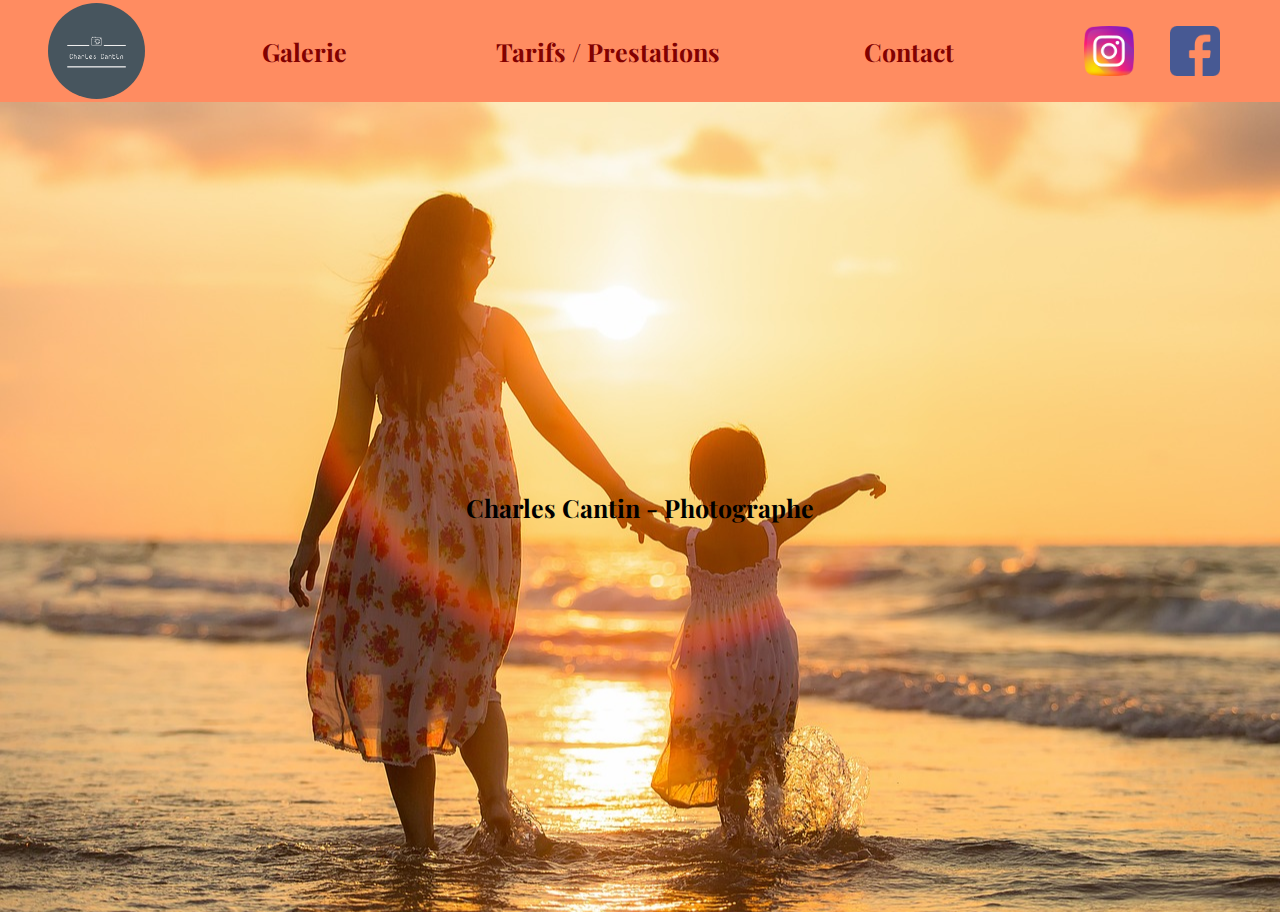
<file: index.html>
<!DOCTYPE html>
<html lang="fr">
<head>
    <meta charset="UTF-8">
    <meta http-equiv="X-UA-Compatible" content="IE=edge">
    <meta name="viewport" content="width=device-width, initial-scale=1.0">
    <title>Charles Cantin - Photographe</title>
    <meta 
    name="description" 
    content="Passionné par la photo depuis le plus jeune âge, 
    je me ferais une joie de répondre à vos attentes afin d'immortaliser ce qu'il y a de plus important pour vous : 
    famille, mariage...">
    <link rel="stylesheet" href="css/style.css">
</head>
<body>
    <nav class="navigation">
        <a href="#" class="logo-site">
            <img src="logos/logo-charles-cantin.png" alt="logo-charles-cantin">
        </a>
        <a href="#" class="logo instagram">
            <img src="logos/instagram-logo-mobile.png" alt="logo-instagram">
        </a>
        <a href="#" class="logo facebook">
            <img src="logos/facebook-logo-mobile.png" alt="logo-facebook">
        </a>
        <div id="myNav" class="navside">
            <a href="#" id="closeBtn" class="close">x</a>
            <ul>
                <li>
                    <a href="galerie.html">Galerie</a>
                </li>
                <li>
                    <a href="tarifs.html">Tarifs / Prestations</a>
                </li>
                <li>
                    <a href="contact.html">Contact</a>
                </li>
            </ul>
        </div>
        <a href="#" id="openBtn" class="burger-menu">
            <svg xmlns="http://www.w3.org/2000/svg" width="30" height="30" fill="white" viewBox="0 0 16 16">
                <path 
                fill-rule="evenodd" 
                d="M2.5 12a.5.5 0 0 1 .5-.5h10a.5.5 0 0 1 0 1H3a.5.5 0 0 1-.5-.5zm0-4a.5.5 0 0 1 .5-.5h10a.5.5 0 0 1 0 1H3a.5.5 0 0 1-.5-.5zm0-4a.5.5 0 0 1 .5-.5h10a.5.5 0 0 1 0 1H3a.5.5 0 0 1-.5-.5z"/>
            </svg>
        </a>
        <a href="galerie.html" class="nav-link galerie hovering">Galerie</a>
        <a href="tarifs.html" class="nav-link tarifs hovering">Tarifs / Prestations</a>
        <a href="contact.html" class="nav-link contact hovering">Contact</a>
    </nav>
    <main>
        <h1 class="title">Charles Cantin - Photographe</h1>
    </main>
    <script src="js/main.js"></script>
    <noscript>Un problème est survenu, vérifiez que vous prenez bien en compte les scripts javascript</noscript>
</body>
</html>
</file>
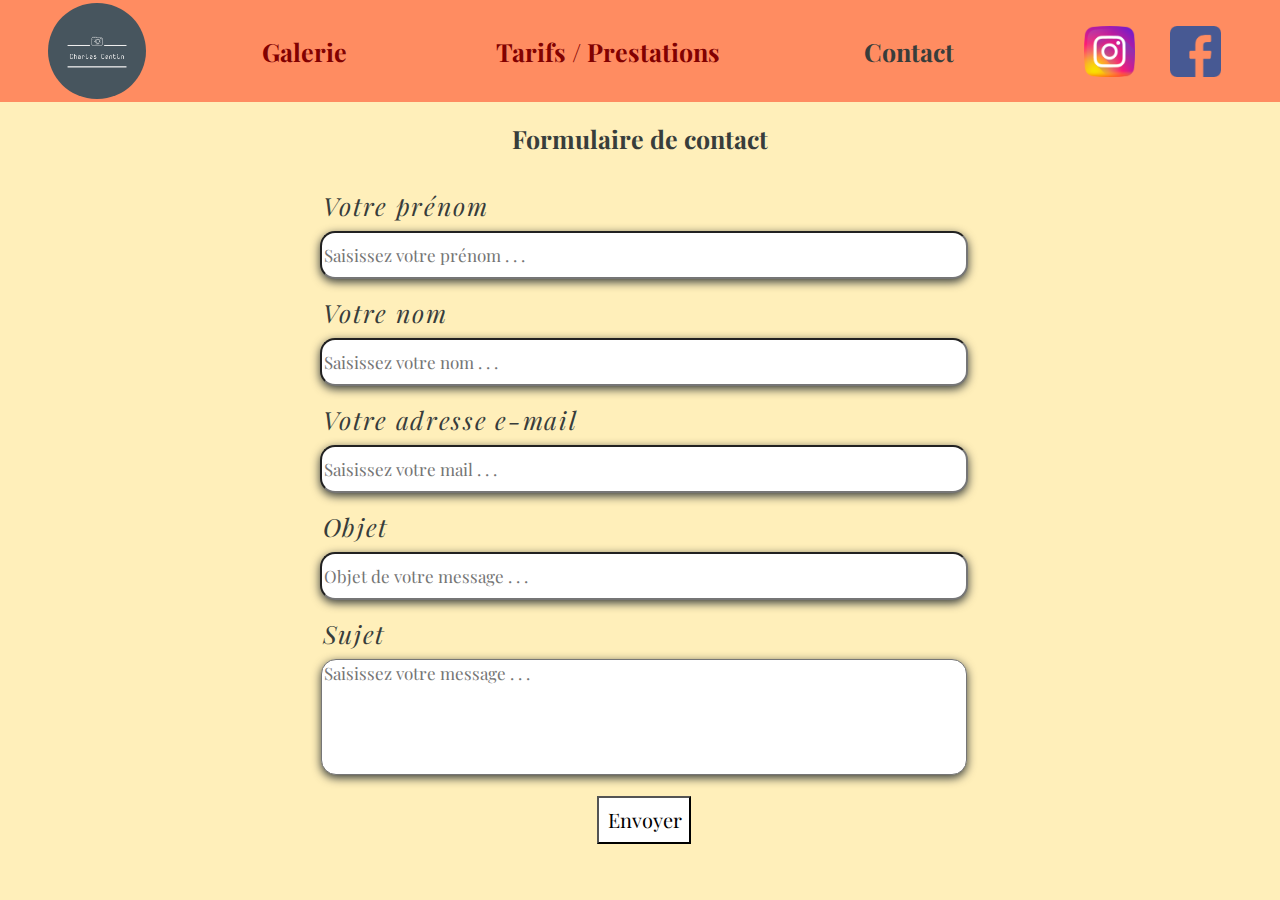
<file: contact.html>
<!DOCTYPE html>
<html lang="fr">
<head>
    <meta charset="UTF-8">
    <meta http-equiv="X-UA-Compatible" content="IE=edge">
    <meta name="viewport" content="width=device-width, initial-scale=1.0">
    <title>Me contacter</title>
    <meta 
    name="description" 
    content="Si vous souhaitez me contacter pour me poser des questions, 
    me faire part de votre avis sur mon travail ou autre, n'hésitez pas à remplir ce formulaire">
    <link rel="stylesheet" href="css/contact.css">
</head>
<body>
   <nav class="navigation">
        <a href="index.html" class="logo-site">
            <img src="logos/logo-charles-cantin.png" alt="logo-charles-cantin">
        </a>
        <a href="#" class="logo instagram">
            <img src="logos/instagram-logo-mobile.png" alt="logo-instagram">
        </a>
        <a href="#" class="logo facebook">
            <img src="logos/facebook-logo-mobile.png" alt="logo-facebook">
        </a>
        <div id="myNav" class="navside">
            <a href="#" id="closeBtn" class="close">x</a>
            <ul>
                <li>
                    <a href="galerie.html">Galerie</a>
                </li>
                <li>
                    <a href="tarifs.html">Tarifs / Prestations</a>
                </li>
                <li>
                    <a href="#">Contact</a>
                </li>
            </ul>
        </div>
        <a href="#" id="openBtn" class="burger-menu">
            <svg xmlns="http://www.w3.org/2000/svg" width="30" height="30" fill="white" viewBox="0 0 16 16">
                <path 
                fill-rule="evenodd" 
                d="M2.5 12a.5.5 0 0 1 .5-.5h10a.5.5 0 0 1 0 1H3a.5.5 0 0 1-.5-.5zm0-4a.5.5 0 0 1 .5-.5h10a.5.5 0 0 1 0 1H3a.5.5 0 0 1-.5-.5zm0-4a.5.5 0 0 1 .5-.5h10a.5.5 0 0 1 0 1H3a.5.5 0 0 1-.5-.5z"/>
            </svg>
        </a>
        <a href="galerie.html" class="nav-link galerie hovering">Galerie</a>
        <a href="tarifs.html" class="nav-link tarifs hovering">Tarifs / Prestations</a>
        <a href="#" class="nav-link contact">Contact</a>
   </nav>
   <h1 class="title">Formulaire de contact</h1>
   <form action="https://formspree.io/f/mbjeobrv" method="POST">
        <label for="surname">Votre prénom</label>
        <input 
            type="text" 
            id="surname" 
            name="prénom" 
            placeholder="Saisissez votre prénom . . . " 
            class="border-radius"
            required
        >

        <label for="name">Votre nom</label>
        <input 
            type="text" 
            id="name" 
            name="nom" 
            placeholder="Saisissez votre nom . . . " 
            class="border-radius"
            required
        >

        <label for="mail">Votre adresse e-mail</label>
        <input 
            type="email" 
            id="mail" 
            name="email" 
            placeholder="Saisissez votre mail . . . " 
            class="border-radius"
            required
        >

        <label for="object">Objet</label>
        <input 
            type="text" 
            id="object" 
            name="objet" 
            placeholder="Objet de votre message . . . " 
            class="border-radius"
            required
        >

        <label for="message">Sujet</label>
        <textarea 
            rows="5" 
            cols="22" 
            name="textarea" 
            id="message" 
            placeholder="Saisissez votre message . . ."
            class="border-radius"
            required
        ></textarea>
        
        <button type="submit">Envoyer</button> 
   </form>   
   <script src="js/main.js"></script>
   <noscript>Un problème est survenu, vérifiez que vous prenez bien en compte les scripts javascript</noscript>
</body>
</html>
</file>
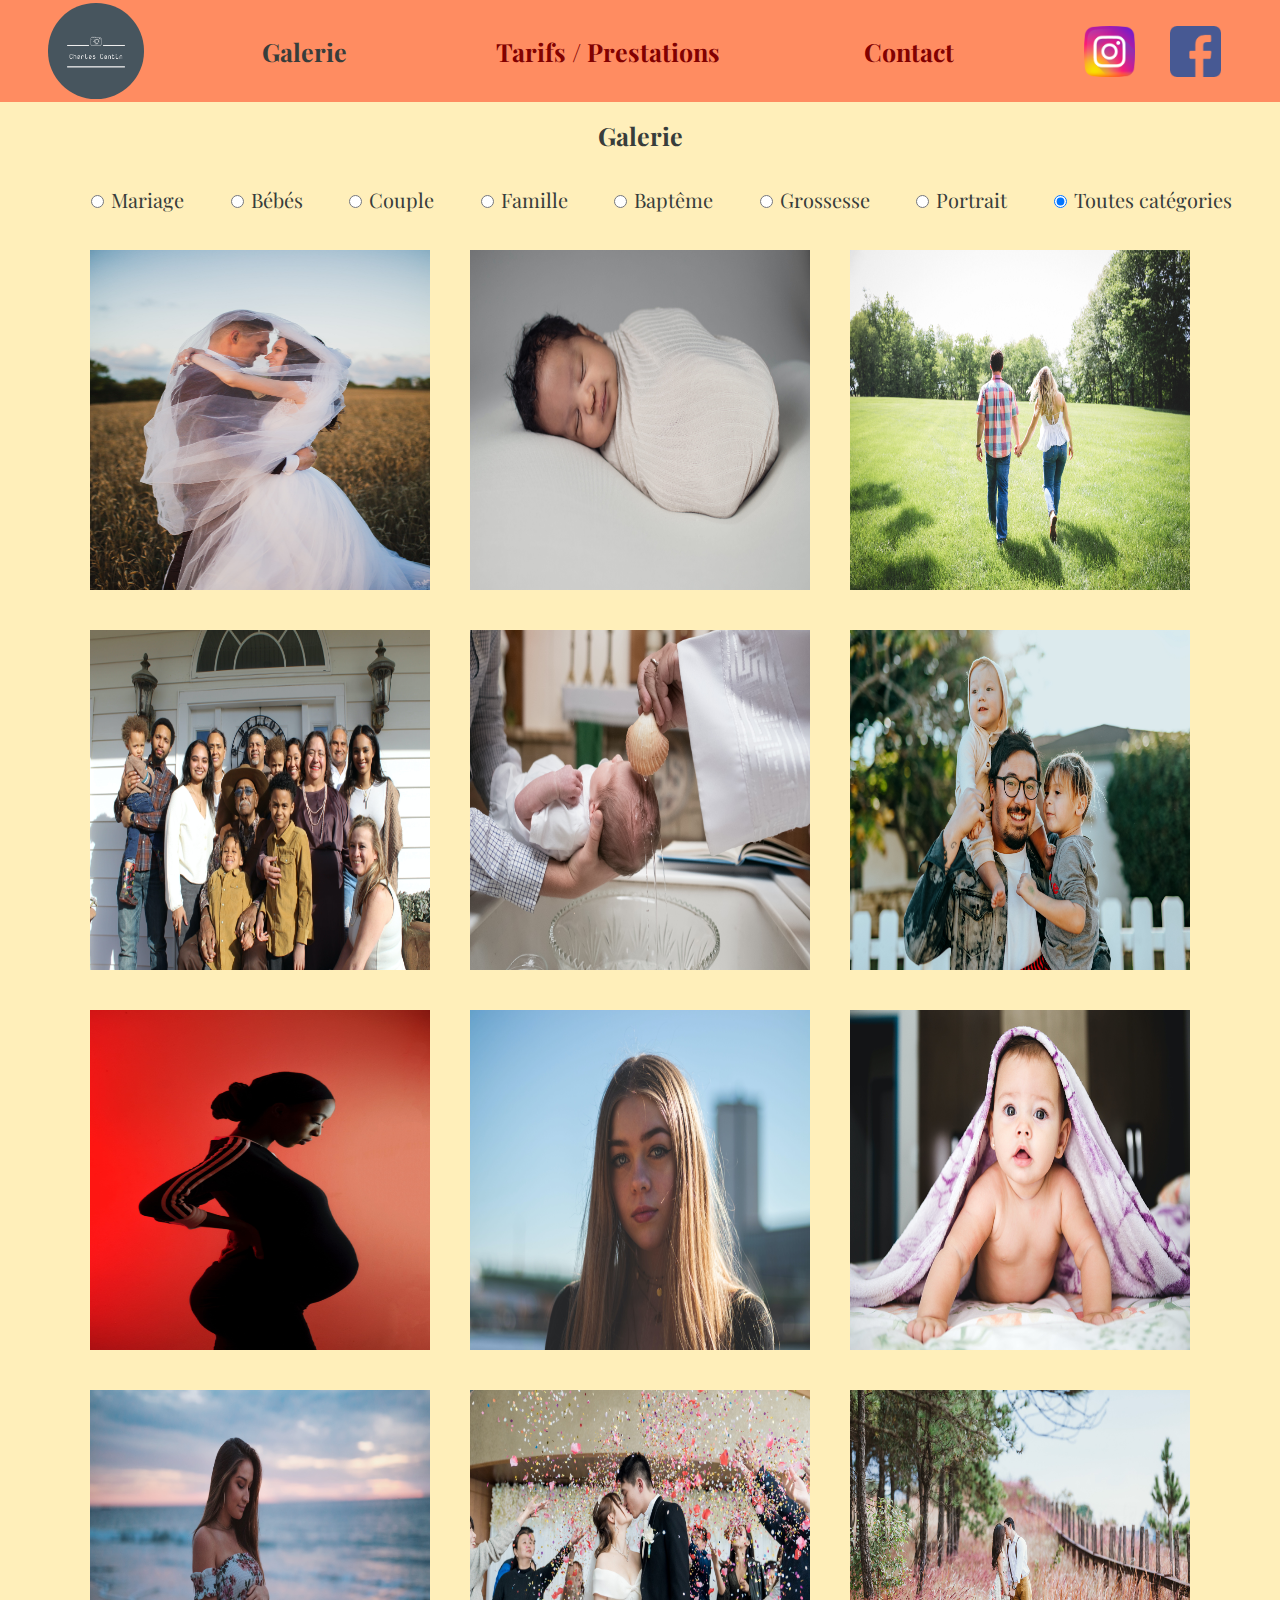
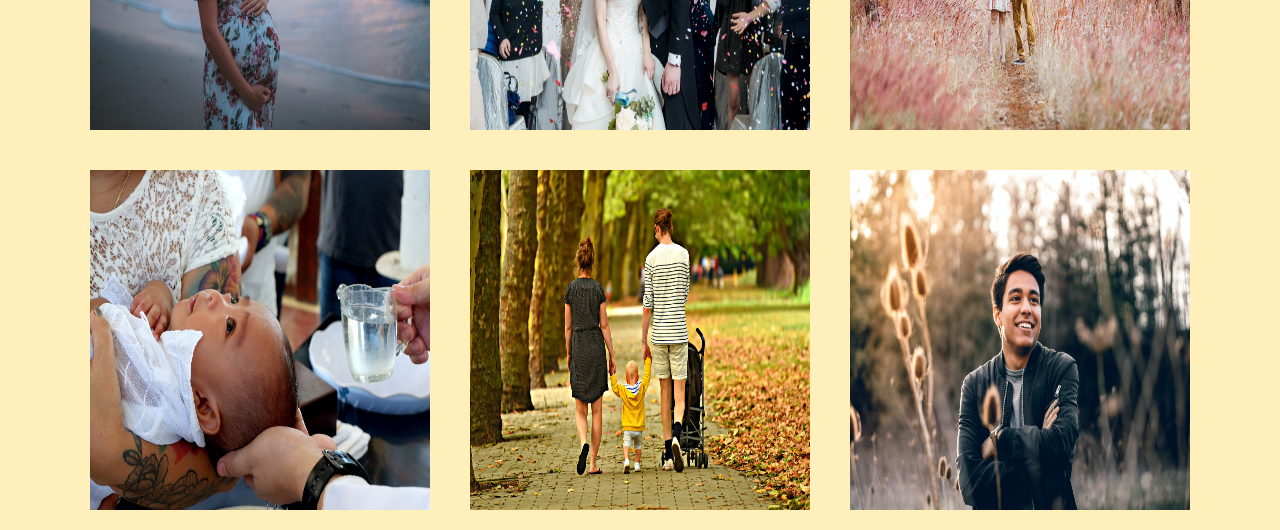
<file: galerie.html>
<!DOCTYPE html>
<html lang="fr">
<head>
    <meta charset="UTF-8">
    <meta http-equiv="X-UA-Compatible" content="IE=edge">
    <meta name="viewport" content="width=device-width, initial-scale=1.0">
    <title>Galerie photo</title>
    <meta 
    name="description" 
    content="Venez donc regarder de plus près mes dernières créations. Peut-être cela vous donnera-t-il des idées ?">
    <link rel="stylesheet" href="css/galerie.css">
</head>
<body>
    <nav class="navigation">
        <a href="index.html" class="logo-site">
            <img src="logos/logo-charles-cantin.png" alt="logo-charles-cantin">
        </a>
        <a href="#" class="logo instagram">
            <img src="logos/instagram-logo-mobile.png" alt="logo-instagram">
        </a>
        <a href="#" class="logo facebook">
            <img src="logos/facebook-logo-mobile.png" alt="logo-facebook">
        </a>
        <div class="navside" id="myNav">
            <a href="#" id="closeBtn" class="close">x</a>
            <ul>
                <li>
                    <a href="#">Galerie</a>
                </li>
                <li>
                    <a href="tarifs.html">Tarifs / Prestations</a>
                </li>
                <li>
                    <a href="contact.html">Contact</a>
                </li>
            </ul>
        </div>
        <a href="#" id="openBtn" class="burger-menu">
            <svg xmlns="http://www.w3.org/2000/svg" width="30" height="30" fill="white" viewBox="0 0 16 16">
                <path 
                f ill-rule="evenodd" 
                d="M2.5 12a.5.5 0 0 1 .5-.5h10a.5.5 0 0 1 0 1H3a.5.5 0 0 1-.5-.5zm0-4a.5.5 0 0 1 .5-.5h10a.5.5 0 0 1 0 1H3a.5.5 0 0 1-.5-.5zm0-4a.5.5 0 0 1 .5-.5h10a.5.5 0 0 1 0 1H3a.5.5 0 0 1-.5-.5z"/>
            </svg>
        </a>
        <a href="#" class="nav-link galerie">Galerie</a>
        <a href="tarifs.html" class="nav-link tarifs hovering">Tarifs / Prestations</a>
        <a href="contact.html" class="nav-link contact hovering">Contact</a>
    </nav>
    <h1 class="title">Galerie</h1>
    <form>
        <input type="radio" name="catégorie" id="mariage">
        <label for="mariage">Mariage</label>

        <input type="radio" name="catégorie" id="bebe">
        <label for="bebe">Bébés</label>

        <input type="radio" name="catégorie" id="couple">
        <label for="couple">Couple</label>

        <input type="radio" name="catégorie" id="famille">
        <label for="famille">Famille</label>

        <input type="radio" name="catégorie" id="bapteme">
        <label for="bapteme">Baptême</label>

        <input type="radio" name="catégorie" id="grossesse">
        <label for="grossesse">Grossesse</label>

        <input type="radio" name="catégorie" id="portrait">
        <label for="portrait">Portrait</label>

        <input type="radio" name="catégorie" id="toutescategories" checked>
        <label for="toutescategories">Toutes catégories</label>
    </form>
    <article>
        <section name="mariage">
            <a href="images/elvis_bekmanis_WJc87MVcDaA_unsplash.jpg" target="_blank">
                <img src="images/elvis_bekmanis_WJc87MVcDaA_unsplash.jpg" alt="photo de mariage dans un champ">
            </a>
        </section>

        <section name="bebe">
            <a href="images/garrett_jackson_oOnJWBMlb5A_unsplash.jpg" target="_blank">
                <img src="images/garrett_jackson_oOnJWBMlb5A_unsplash.jpg" alt="photo d'un bébé endormi">
            </a>
        </section>

        <section name="couple">
            <a href="images/colin_maynard_LGOw_QZ8DQ8_unsplash.jpg" target="_blank">
                <img src="images/colin_maynard_LGOw_QZ8DQ8_unsplash.jpg" alt="photo d'un couple se tenant la main">
            </a>
        </section>

        <section name="famille">
            <a href="images/rajiv_perera__JjYYsQPneE_unsplash.jpg" target="_blank">
                <img src="images/rajiv_perera__JjYYsQPneE_unsplash.jpg" alt="photo de famille devant une maison">
            </a>
        </section>

        <section name="bapteme">
            <a href="images/josh_applegate_mjn1LcoU1Cw_unsplash.jpg" target="_blank">
                <img src="images/josh_applegate_mjn1LcoU1Cw_unsplash.jpg" alt="photo d'un baptême">
            </a>
        </section>

        <section name="famille">
            <a href="images/nathan_dumlao_Wr3comVZJxU_unsplash.jpg" target="_blank">
                <img src="images/nathan_dumlao_Wr3comVZJxU_unsplash.jpg" alt="photo d'un père avec ses enfants">
            </a>
        </section>

        <section name="grossesse">
            <a href="images/toro_tseleng_SnubVNezOEU_unsplash.jpg" target="_blank">
                <img src="images/toro_tseleng_SnubVNezOEU_unsplash.jpg" alt="photo d'une femme enceinte sur fond rouge">
            </a>
        </section>

        <section name="portrait">
            <a href="images/theo_rql_a4pyoiTdSqI_unsplash.jpg" target="_blank">
                <img src="images/theo_rql_a4pyoiTdSqI_unsplash.jpg" alt="photo portrait d'une fille">
            </a>
        </section>

        <section name="bebe">
            <a href="images/jonathan_borba_CgWTqYxHEkg_unsplash.jpg" target="_blank">
                <img src="images/jonathan_borba_CgWTqYxHEkg_unsplash.jpg" alt="photo d'un bébé sous une couverture">
            </a>
        </section>

        <section name="grossesse">
            <a href="images/neal_e_johnson_iLNKpdI0Pzg_unsplash.jpg" target="_blank">
                <img src="images/neal_e_johnson_iLNKpdI0Pzg_unsplash.jpg" alt="photo d'une femme enceinte sur une plage">
            </a>
        </section>

        <section name="mariage">
            <a href="images/jan_pictures_Knt1jl1r8Kk_unsplash.jpg" target="_blank">
                <img src="images/jan_pictures_Knt1jl1r8Kk_unsplash.jpg" alt="photo d'un mariage dans une salle">
            </a>
        </section>

        <section name="couple">
            <a href="images/couple-gf81add565_1920.jpg" target="_blank">
                <img src="images/couple-gf81add565_1920.jpg" alt="photo d'un couple s'embrassant">
            </a>
        </section>

        <section name="bapteme">
            <a href="images/christening-4656562_1920.jpg" target="_blank">
                <img src="images/christening-4656562_1920.jpg" alt="photo du baptême d'un bébé">
            </a>
        </section>

        <section name="famille">
            <a href="images/family-3602245_1920.jpg" target="_blank">
                <img src="images/family-3602245_1920.jpg" alt="photo d'une famille se promenant dans un parc">
            </a>
        </section>

        <section name="portrait">
            <a href="images/warren_wong_VVEwJJRRHgk_unsplash.jpg" target="_blank">
                <img src="images/warren_wong_VVEwJJRRHgk_unsplash.jpg" alt="photo portrait d'un garçon">
            </a>
        </section>
        
    </article>
    <script src="js/galerie.js"></script>
    <noscript>Un problème est survenu, vérifiez que vous prenez bien en compte les scripts javascript</noscript>
</body>
</html>
</file>
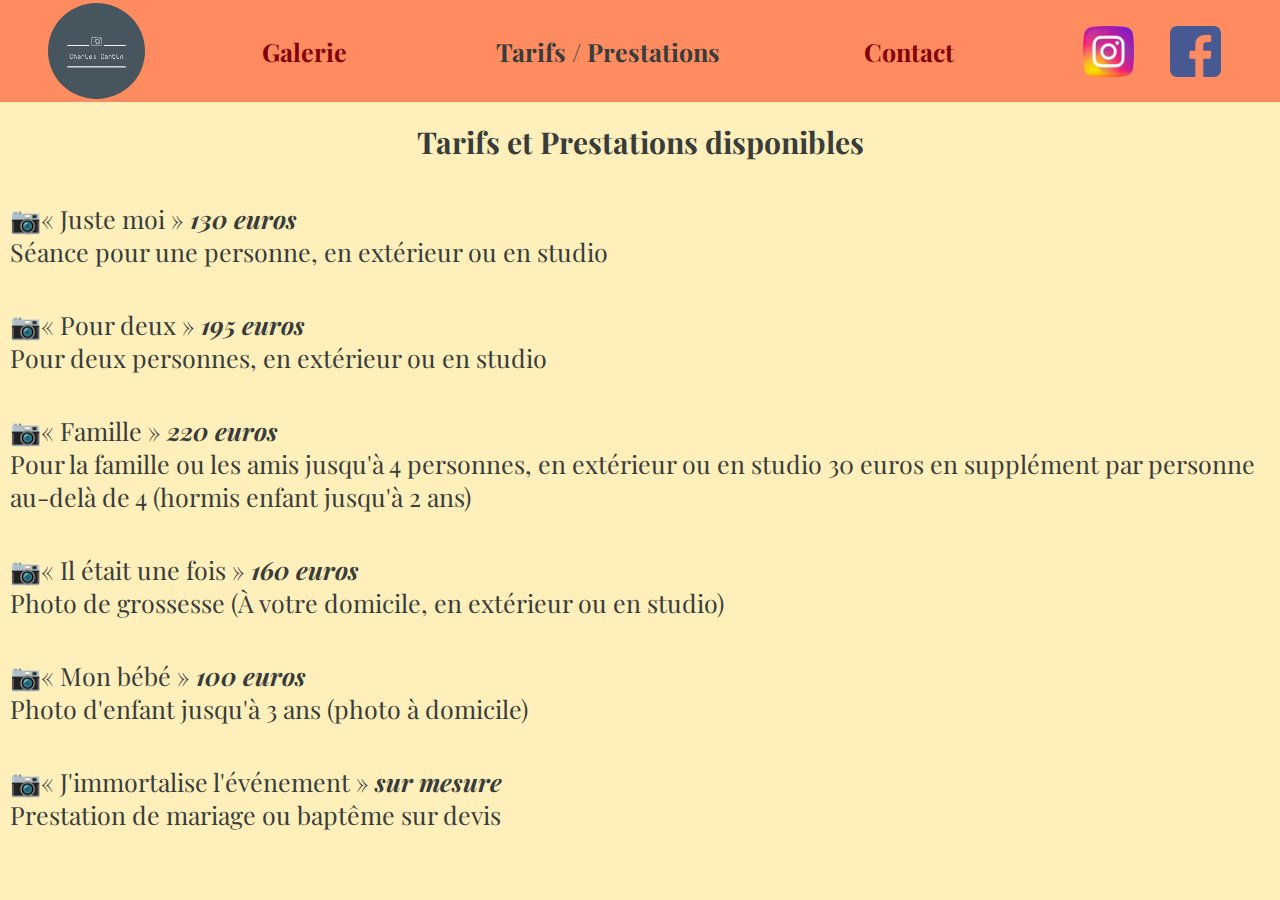
<file: tarifs.html>
<!DOCTYPE html>
<html lang="fr">
<head>
    <meta charset="UTF-8">
    <meta http-equiv="X-UA-Compatible" content="IE=edge">
    <meta name="viewport" content="width=device-width, initial-scale=1.0">
    <title>Mes tarifs et prestations</title>
    <meta 
    name="description" 
    content="Vous verrez ici une liste de toutes les prestations que je propose (portraits, photos de famille, 
    mariage, baptême...) ainsi que leur prix">
    <link rel="stylesheet" href="css/tarifs.css">
</head>
<body>
    <nav class="navigation">
        <a href="index.html" class="logo-site">
            <img src="logos/logo-charles-cantin.png" alt="logo-charles-cantin">
        </a>
        <a href="#" class="logo instagram">
            <img src="logos/instagram-logo-mobile.png" alt="logo-instagram">
        </a>
        <a href="#" class="logo facebook">
            <img src="logos/facebook-logo-mobile.png" alt="logo-facebook">
        </a>
        <div class="navside" id="myNav">
            <a href="#" id="closeBtn" class="close">x</a>
            <ul>
                <li>
                    <a href="galerie.html">Galerie</a>
                </li>
                <li>
                    <a href="#">Tarifs / Prestations</a>
                </li>
                <li>
                    <a href="contact.html">Contact</a>
                </li>
            </ul>
        </div>
        <a href="#" id="openBtn" class="burger-menu">
            <svg xmlns="http://www.w3.org/2000/svg" width="30" height="30" fill="white" viewBox="0 0 16 16">
                <path 
                f ill-rule="evenodd" 
                d="M2.5 12a.5.5 0 0 1 .5-.5h10a.5.5 0 0 1 0 1H3a.5.5 0 0 1-.5-.5zm0-4a.5.5 0 0 1 .5-.5h10a.5.5 0 0 1 0 1H3a.5.5 0 0 1-.5-.5zm0-4a.5.5 0 0 1 .5-.5h10a.5.5 0 0 1 0 1H3a.5.5 0 0 1-.5-.5z"/>
            </svg>
        </a>
        <a href="galerie.html" class="nav-link galerie hovering">Galerie</a>
        <a href="#" class="nav-link tarifs">Tarifs / Prestations</a>
        <a href="contact.html" class="nav-link contact hovering">Contact</a>
    </nav>
    <main>
        <h1 class="title">Tarifs et Prestations disponibles</h1>
        <ul class="list">
            <li>« Juste moi » <span>130 euros</span> <br>
                Séance pour une personne, en extérieur ou en studio
            </li>
            <li>« Pour deux » <span>195 euros</span> <br>
                Pour deux personnes, en extérieur ou en studio
            </li>
            <li>« Famille » <span>220 euros</span> <br>
                Pour la famille ou les amis jusqu'à 4 personnes, en extérieur ou en studio
                30 euros en supplément par personne au-delà de 4 (hormis enfant jusqu'à 2 ans)
            </li>
            <li>« Il était une fois »  <span>160 euros</span> <br>
                Photo de grossesse (À votre domicile, en extérieur ou en studio)
            </li>
            <li>« Mon bébé » <span>100 euros</span> <br>
                Photo d'enfant jusqu'à 3 ans (photo à domicile)
            </li>
            <li>« J'immortalise l'événement » <span>sur mesure</span> <br>
                Prestation de mariage ou baptême sur devis
            </li>
        </ul>
    </main>
    <script src="js/main.js"></script>
    <noscript>Un problème est survenu, vérifiez que vous prenez bien en compte les scripts javascript</noscript>
</body>
</html>
</file>
<file: css/style.css>
@import url('https://fonts.googleapis.com/css2?family=Playfair+Display&display=swap');

html, body {
    margin: 0;
    padding: 0;
}

* {
    font-family: 'Playfair Display', serif;
    font-size: 20px;    
    color: #000;
}

/*Barre de Navigation*/
.navigation {
    display: grid;
    grid-template: 4rem / 1fr 1fr 1fr;
    background-color: #FF8C61;
}

/*Logo du site dans la barre de navigation*/
.logo-site {
    grid-row: 1 / 1;
    grid-column: 2 / 2;
    display: flex;
    justify-self: center;
    align-self: center;
    height: 3.7rem;
    width: 3.7rem;
}

.logo-site > img {
    border-radius: 50%;
}

/*Styles communs aux logos instagram et facebook*/
.logo {
    grid-row: 1 / 1;
    grid-column: 1 / 1;
    display: flex;
    align-self: center;
    height: 2rem;
    width: 2rem;
}

/*Logo instagram*/
.instagram {
    margin-left: 0.5rem;
}

/*Logo facebook*/
.facebook {
    justify-self: right;
    margin-right: 0.5rem;
}

/*CSS du menu latéral en mobile*/
.navside {
    position: fixed;
    z-index: 1;
    top: 0;
    right: -250px;
    padding-top: 60px;
    width: 250px;
    height: 100%;
    background: #383D3B;
    transition: right ease 0.3s;
}

/*Liens du menu latéral mobile*/
.navside a {
    display: block;
    padding: 15px;
    text-decoration: none;
    color: #fff;
    font-size: 25px;
    transition: 0.3s;
}

/*Liste de liens du menu latéral mobile*/
.navside ul {
    margin: 0;
    padding: 0;
    list-style: none;
}

/*CSS utilisé pour le deploiement du menu latéral mobile au clic sur l'icône*/
.navside.active{
    right: 0;
}

/*CSS du bouton de fermeture du menu latéral mobile*/
.navside .close {
    position: absolute;
    top: 5px;
    right: 25px;
    font-size: 40px;
}

/*Bouton pour le deploiement du menu latéral mobile*/
.burger-menu {
    grid-row: 1 / 1;
    grid-column: 3 / 3;
    display: flex;
    align-self: center;
    justify-self: center;
}

.burger-menu > svg {
    height: 60px;
    width: 60px;
}

/*Masquage des liens de navigation en desktop*/
.nav-link {
    display: none;
}

/*Layout de corps de la page + mise en place du background*/
main {
   display: grid;
   grid-template: 1fr 1fr 1fr / 1fr 1fr 1fr;
   height: 90vh;
   background-image: url('../images/adult-g38cc316c3_1280.jpg');
   background-position: center;
   background-repeat: no-repeat;
   background-size: cover;
}

/*Placement du titre de premier niveau*/
.title {
    grid-row: 2 / 2;
    grid-column: 2 / 2;
    display: flex;
    justify-content: center;
    align-items: center;
}

/*Passage de la version mobile à la version tablette/desktop (remplacement du menu latéral mobile
en un menu de navigation classique) 
*/
@media screen and (min-width : 650px) {
    /*Augmentation des dimensions de la barre de navigation, des logos ainsi que la modification de leur placement*/
    .title {
        font-size: 25px;
    }

    .navigation {
        grid-template: 5.1rem / 15% 1fr 20%;
    }

    .logo {
        grid-row: 1 / 1;
        grid-column: 3 / 3;
        height: 2.5rem;
        width: 2.5rem;
    }

    .logo-site {
        grid-row: 1 / 1;
        grid-column: 1 / 1;
        height: 4.8rem;
        width: 4.8rem;
    }

    /*Disparition du bouton du menu latéral mobile*/
    .burger-menu {
        display: none;
    }

    /*Apparition et placement des nouveaux liens de navigation ainsi que leur style*/   
    .nav-link {
        grid-row: 1 / 1;
        grid-column: 2 / 2;
        text-decoration: none;
        font-size: 25px;
        font-weight: bold;
        color: #820101;
    }

    .galerie {
        display: flex;
        align-self: center;
        justify-self: left;
        margin-left: 1rem;
    }

    .tarifs {
        display: flex;
        align-self: center;
        justify-self: center;
    }

    .contact {
        display: flex;
        align-self: center;
        justify-self: right;
        margin-right: 1rem;
    }

    .hovering:hover {
        text-decoration: underline;
    }
}

/*Recentrage des logos et liens de la barre de navigation*/
@media screen and (min-width : 1250px) {
    .instagram {
        margin-left: 3rem;
    }

    .facebook {
        margin-right: 3rem;
    }

    .galerie {
        margin-left: 3.5rem;
    }

    .contact {
        margin-right: 3.5rem;
    }
}
</file>
<file: css/contact.css>
@import url('https://fonts.googleapis.com/css2?family=Playfair+Display&display=swap');

html, body {
    margin: 0;
    padding: 0;
    background-color: #FFEFBA;  
    text-align: center;
}

* {
    font-family: 'Playfair Display', serif;
    font-size: 17px; 
    color: #383D3B;
}

/*Barre de Navigation*/
.navigation {
    display: grid;
    grid-template: 4.7rem / 1fr 1fr 1fr;
    background-color: #FF8C61;
}

/*Logo du site dans la barre de navigation*/
.logo-site {
    grid-row: 1 / 1;
    grid-column: 2 / 2;
    display: flex;
    justify-self: center;
    align-self: center;
    height: 4.4rem;
    width: 4.4rem;
}

.logo-site > img {
    border-radius: 50%;
}

/*Styles communs aux logos instagram et facebook*/
.logo {
    grid-row: 1 / 1;
    grid-column: 1 / 1;
    display: flex;
    align-self: center;
    height: 2.6rem;
    width: 2.6rem;
}

/*Logo instagram*/
.instagram {
    margin-left: 0.5rem;
}

/*Logo facebook*/
.facebook {
    justify-self: right;
    margin-right: 0.5rem;
}

/*CSS du menu latéral en mobile*/
.navside {
    position: fixed;
    top: 0;
    right: -250px;
    padding-top: 60px;
    z-index: 1;
    width: 250px;
    height: 100%;
    text-align: left;
    background: #383D3B;
    transition: right ease 0.3s;
}

/*Liens du menu latéral mobile*/
.navside a {
    display: block;
    padding: 15px;
    text-decoration: none;
    font-size: 25px;
    color: #FFF;
    transition: 0.3s;
}

/*Liste de liens du menu latéral mobile*/
.navside ul {
    list-style: none;
    margin: 0;
    padding: 0;
}

/*CSS utilisé pour le deploiement du menu latéral mobile au clic sur l'icône*/
.navside.active {
    right: 0;
}

/*CSS du bouton de fermeture du menu latéral mobile*/
.navside .close {
    position: absolute;
    top: 5px;
    right: 25px;
    font-size: 40px;
}

/*Bouton pour le deploiement du menu latéral mobile*/
.burger-menu {
    grid-row: 1 / 1;
    grid-column: 3 / 3;
    display: flex;
    align-self: center;
    justify-self: center;
}

.burger-menu > svg {
    height: 60px;
    width: 60px;
}

/*Masquage des liens de navigation en desktop*/
.nav-link {
    display: none;
}

/*CSS du titre de premier niveau*/
.title {
    font-size: 20px;
    font-weight: bold;
    margin: 1.2rem 0 2rem 0;
}

/*Placement, style et dimensions des elements du formulaire*/
input, label, textarea {
    display: block;
    width: 80%;
    margin-left: 5px;
    text-align: left;
    resize: none;
}

input, textarea {
    margin: 0.5rem 0 1rem 0.5rem;
    box-shadow: #383D3B 0 3px 10px;
}

.border-radius {
    border-radius: 15px;
}

input {
    height: 2.5rem;
}

label {
    font-style: italic;
    letter-spacing: 0.1rem;
}

/*CSS du bouton de soumission du formulaire*/
button {
    display: block;
    padding: 0.5rem;
    width: 5.5rem;
    margin-left: 0.5rem;
    font-size: 20px;
    text-align: center;
    color: #000;
    background: #FFF;
    cursor: pointer;
}

button:hover {
    background: #000;
    color: #FFF;
}


/*Passage de la version mobile à la version tablette/desktop (remplacement du menu latéral mobile
en un menu de navigation classique) 
*/
@media screen and (min-width : 650px) {
    /*Augmentation des dimensions de la barre de navigation,des logos ainsi que la modification de leur placement*/
    .title {
        font-size: 25px;
    }
    .navigation {
        grid-template: 6rem / 15% 1fr 20%;
    }
    .logo {
        grid-row: 1 / 1;
        grid-column: 3 / 3;
        height: 3rem;
        width: 3rem;
    }
    .logo-site {
        grid-row: 1 / 1;
        grid-column: 1 / 1;
        height: 5.7rem;
        width: 5.7rem;
    }
    /*Disparition du bouton du menu latéral mobile*/
    .burger-menu {
        display: none;
    }
    /*Apparition et placement des nouveaux liens de navigation ainsi que leur style*/
    .nav-link {
        grid-row: 1 / 1;
        grid-column: 2 / 2;
        font-size: 25px;
        font-weight: bold;
        text-decoration: none;
        color: #820101;
    }
    .galerie {
        display: flex;
        align-self: center;
        justify-self: left;
        margin-left: 1rem;
    }
    .tarifs {
        display: flex;
        align-self: center;
        justify-self: center;
    }
    .contact {
        display: flex;
        align-self: center;
        justify-self: right;
        margin-right: 1rem;
        color: #383D3B;
        cursor: default;
    }
    .hovering:hover {
        text-decoration: underline;
    }
}

/*Gestion du responsive du formuaire*/
@media screen and (min-width : 650px) {
    .title, label {
        font-size: 25px;
    }
    input, label, textarea {
        display: inline-block;
        width: 50%;
    }
    button {
        position: relative;
        left: 44%;
        margin-bottom: 2rem;
    }
}

/*Replacement du bouton*/
@media screen and (min-width : 1220px) {
    button {
        left: 46%;
    }
}

/*Recentrage des logos et liens de la barre de navigation*/
@media screen and (min-width : 1250px) {
    .instagram {
        margin-left: 3.5rem;
    }
    .facebook {
        margin-right: 3.5rem;
    }
    .galerie {
        margin-left: 4.1rem;
    }
    .contact {
        margin-right: 4.1rem;
    }
}
</file>
<file: css/galerie.css>
@import url('https://fonts.googleapis.com/css2?family=Playfair+Display&display=swap');

html, body {
    margin: 0;
    padding: 0;
    background-color: #FFEFBA;
}

* {
    font-family: 'Playfair Display', serif;
    font-size: 17px;    
    color: #383D3B;
}

/*Barre de Navigation*/
.navigation {
    display: grid;
    grid-template: 4.7rem / 1fr 1fr 1fr;
    background-color: #FF8C61;
}

/*Logo du site dans la barre de navigation*/
.logo-site {
    grid-row: 1 / 1;
    grid-column: 2 / 2;
    display: flex;
    justify-self: center;
    align-self: center;
    height: 4.4rem;
    width: 4.4rem;
}

.logo-site > img {
    border-radius: 50%;
}

/*Styles communs aux logos instagram et facebook*/
.logo {
    grid-row: 1 / 1;
    grid-column: 1 / 1;
    display: flex;
    align-self: center;
    height: 2.6rem;
    width: 2.6rem;
}

/*Logo instagram*/
.instagram {
    margin-left: 0.5rem;
}

/*Logo facebook*/
.facebook {
    justify-self: right;
    margin-right: 0.5rem;
}

/*CSS du menu latéral en mobile*/
.navside {
    position: fixed;
    width: 250px;
    height: 100%;
    z-index: 1;
    right: -250px;
    top: 0;
    padding-top: 60px;
    background: #383D3B;
    transition: right ease 0.3s;
}

/*Liens du menu latéral mobile*/
.navside a {
    display: block;
    padding: 15px;
    font-size: 25px;
    text-decoration: none;
    color: #fff;
    transition: 0.3s;
}

/*Liste de liens du menu latéral mobile*/
.navside ul {
    list-style: none;
    padding: 0;
    margin: 0;
}

/*CSS utilisé pour le deploiement du menu latéral mobile au clic sur l'icône*/
.navside.active {
    right: 0;
}

/*CSS du bouton de fermeture du menu latéral mobile*/
.navside .close {
    position: absolute;
    top: 5px;
    right: 25px;
    font-size: 40px;
}

/*Bouton pour le deploiement du menu latéral mobile*/
.burger-menu {
    grid-row: 1 / 1;
    grid-column: 3 / 3;
    display: flex;
    align-self: center;
    justify-self: center;
    height: 3.5rem;
    width: 3.5rem;
}

.burger-menu > svg {
    height: 60px;
    width: 60px;
}

/*Masquage des liens de navigation en desktop*/
.nav-link {
    display: none;
}

/*Style du titre de premier niveau*/
.title {
    font-size: 20px;
    font-weight: bold;
    text-align: center;
}

/*Placement et style des boutons radios*/
form {
    display:inline-block;
    width: 100%;
    margin: 1rem 0;
    text-align: center;
}

input {
    cursor: pointer;
}

/*CSS de la galerie responsive*/
article {
    display: flex;
    flex-wrap: wrap;
    overflow: hidden;
    justify-content: center;
}

section {
    height: 15rem;
    width: 15rem;
    margin: 20px;
}

img {
    width: 100%;
    height: 100%;
    max-width: 100%;
}

/*Style des images de la galerie au survol*/
section:hover {
    box-shadow: #383D3B 5px 5px 15px, #383D3B -5px -5px 15px;
}

/*Classe ajoutée dynamiquement aux images selon la catégorie choisie par l'utilisateur*/
.display-none {
    display: none;
}

/*Augmentation de la taille des images*/
@media screen and (min-width : 450px) {
    section {
        height: 20rem;
        width: 20rem;
    }
}

/*Passage de la version mobile à la version tablette/desktop (remplacement du menu latéral mobile
en un menu de navigation classique) 
*/
@media screen and (min-width : 650px) {
    /*Augmentation des dimensions de la barre de navigation,des logos ainsi que la modification de leur placement*/
    .title {
        font-size: 25px;
    }

    .navigation {
        grid-template: 6rem / 15% 1fr 20%;
    }

    .logo {
        grid-row: 1 / 1;
        grid-column: 3 / 3;
        height: 3rem;
        width: 3rem;
    }

    .logo-site {
        grid-row: 1 / 1;
        grid-column: 1 / 1;
        height: 5.6rem;
        width: 5.6rem;
    }

    /*Disparition du bouton du menu latéral mobile*/
    .burger-menu {
        display: none;
    }

     /*Apparition et placement des nouveaux liens de navigation ainsi que leur style*/
    .nav-link {
        grid-row: 1 / 1;
        grid-column: 2 / 2;
        text-decoration: none;
        font-size: 25px;
        font-weight: bold;
        color: #820101;
    }

    .galerie {
        display: flex;
        align-self: center;
        justify-self: left;
        margin-left: 1rem;
        color: #383D3B;
        cursor: default;
    }

    .tarifs {
        display: flex;
        align-self: center;
        justify-self: center;
    }

    .contact {
        display: flex;
        align-self: center;
        justify-self: right;
        margin-right: 1rem;
    }

    .hovering:hover {
        text-decoration: underline;
    }
}

/*Augmentation de la taille des boutons radio*/
@media screen and (min-width : 800px) {
    input {
        padding: 2rem;
        margin-left: 2.5rem;
    }

    label {
        font-size: 20px;
    }
}


/*Recentrage des logos et liens de la barre de navigation*/
@media screen and (min-width : 1250px) {
    .instagram {
        margin-left: 3.5rem;
    }

    .facebook {
        margin-right: 3.5rem;
    }

    .galerie {
        margin-left: 4.1rem;
    }

    .contact {
        margin-right: 4.1rem;
    }
}
</file>
<file: css/tarifs.css>
@import url('https://fonts.googleapis.com/css2?family=Playfair+Display&display=swap');

html, body {
    margin: 0;
    padding: 0;
}

body {
    font-family: 'Playfair Display', serif;
    font-size: 17px;    
    background: #FFEFBA;
    color: #383D3B;
}

/*Barre de Navigation*/
.navigation {
    display: grid;
    grid-template: 5rem / 1fr 1fr 1fr;
    background-color: #FF8C61;
}

/*Logo du site dans la barre de navigation*/
.logo-site{
    grid-row: 1 / 1;
    grid-column: 2 / 2;
    display: flex;
    justify-self: center;
    align-self: center;
    height: 4.6rem;
    width: 4.6rem;
}

.logo-site > img {
    border-radius: 50%;
}

/*Styles communs aux logos instagram et facebook*/
.logo{
    grid-row: 1 / 1;
    grid-column: 1 / 1;
    display: flex;
    align-self: center;
    height: 2.8rem;
    width: 2.8rem;
}

/*Logo instagram*/
.instagram{
    margin-left: 0.5rem;
}

/*Logo facebook*/
.facebook{
    justify-self: right;
    margin-right: 0.5rem;
}

/*CSS du menu latéral en mobile*/
.navside {
    position: fixed;
    right: -250px;
    top: 0;
    padding-top: 60px;
    z-index: 1;
    width: 250px;
    height: 100%;
    background: #383D3B;
    transition: right ease 0.3s;
}

/*Liens du menu latéral mobile*/
.navside a {
    display: block;
    padding: 15px;
    text-decoration: none;
    color: #fff;
    font-size: 25px;
    transition: 0.3s;
}

/*Liste de liens du menu latéral mobile*/
.navside ul {
    list-style: none;
    padding: 0;
    margin: 0;
}

/*CSS utilisé pour le deploiement du menu latéral mobile au clic sur l'icône*/
.navside.active {
    right: 0;
}

/*CSS du bouton de fermeture du menu latéral mobile*/
.navside .close {
    position: absolute;
    top: 5px;
    right: 25px;
    font-size: 40px;
}

/*Bouton pour le deploiement du menu latéral mobile*/
.burger-menu {
    grid-row: 1 / 1;
    grid-column: 3 / 3;
    display: flex;
    align-self: center;
    justify-self: center;
}

.burger-menu > svg {
    height: 60px;
    width: 60px;
}

/*Masquage des liens de navigation en desktop*/
.nav-link {
    display: none;
}

/*CSS du titre de premier niveau*/
.title {
    font-size: 20px;
    text-align: center;
    font-weight: bold;
}

/*CSS de la liste des tarifs*/
.list {
    list-style: none;
    padding: 0;
}

.list li {
    margin-top: 2.5rem;
}

.list li::before {
    content: "📷";
}

span {
    font-weight: bold;
    font-style: italic;
}

/*Passage de la version mobile à la version tablette/desktop (remplacement du menu latéral mobile
en un menu de navigation classique) 
*/
@media screen and (min-width : 650px) {
     /*Augmentation des dimensions de la barre de navigation,des logos ainsi que la modification de leur placement*/
    .title {
        font-size: 25px;
    }

    .navigation {
        grid-template: 6.4rem / 15% 1fr 20%;
    }

    .logo {
        grid-row: 1 / 1;
        grid-column: 3 / 3;
        height: 3.2rem;
        width: 3.2rem;
    }

    .logo-site {
        grid-row: 1 / 1;
        grid-column: 1 / 1;
        height: 6rem;
        width: 6rem;
    }

    /*Disparition du bouton du menu latéral mobile*/
    .burger-menu {
        display: none;
    }

    /*Apparition et placement des nouveaux liens de navigation ainsi que leur style*/   
    .nav-link {
        grid-row: 1 / 1;
        grid-column: 2 / 2;
        text-decoration: none;
        color: #820101;
        font-size: 25px;
        font-weight: bold;
    }

    .galerie {
        display: flex;
        align-self: center;
        justify-self: left;
        margin-left: 1rem;
    }

    .tarifs {
        display: flex;
        align-self: center;
        justify-self: center;
        color: #383D3B;
        cursor: default;
    }

    .contact {
        display: flex;
        align-self: center;
        justify-self: right;
        margin-right: 1rem;
    }

    .hovering:hover {
        text-decoration: underline;
    }
}

/*Augmentation des dimensions de la page*/
@media screen and (min-width : 768px)  {
    body {
        font-size: 25px;
    }

    .title {
        font-size: 30px;
    }

    .list li {
        margin-left: 10px;
    }
}

/*Recentrage des logos et liens de la barre de navigation*/
@media screen and (min-width : 1250px) {
    .instagram {
        margin-left: 3.7rem;
    }

    .facebook {
        margin-right: 3.7rem;
    }

    .galerie {
        margin-left: 4.4rem;
    }

    .contact {
        margin-right: 4.4rem;
    }
}
</file>
